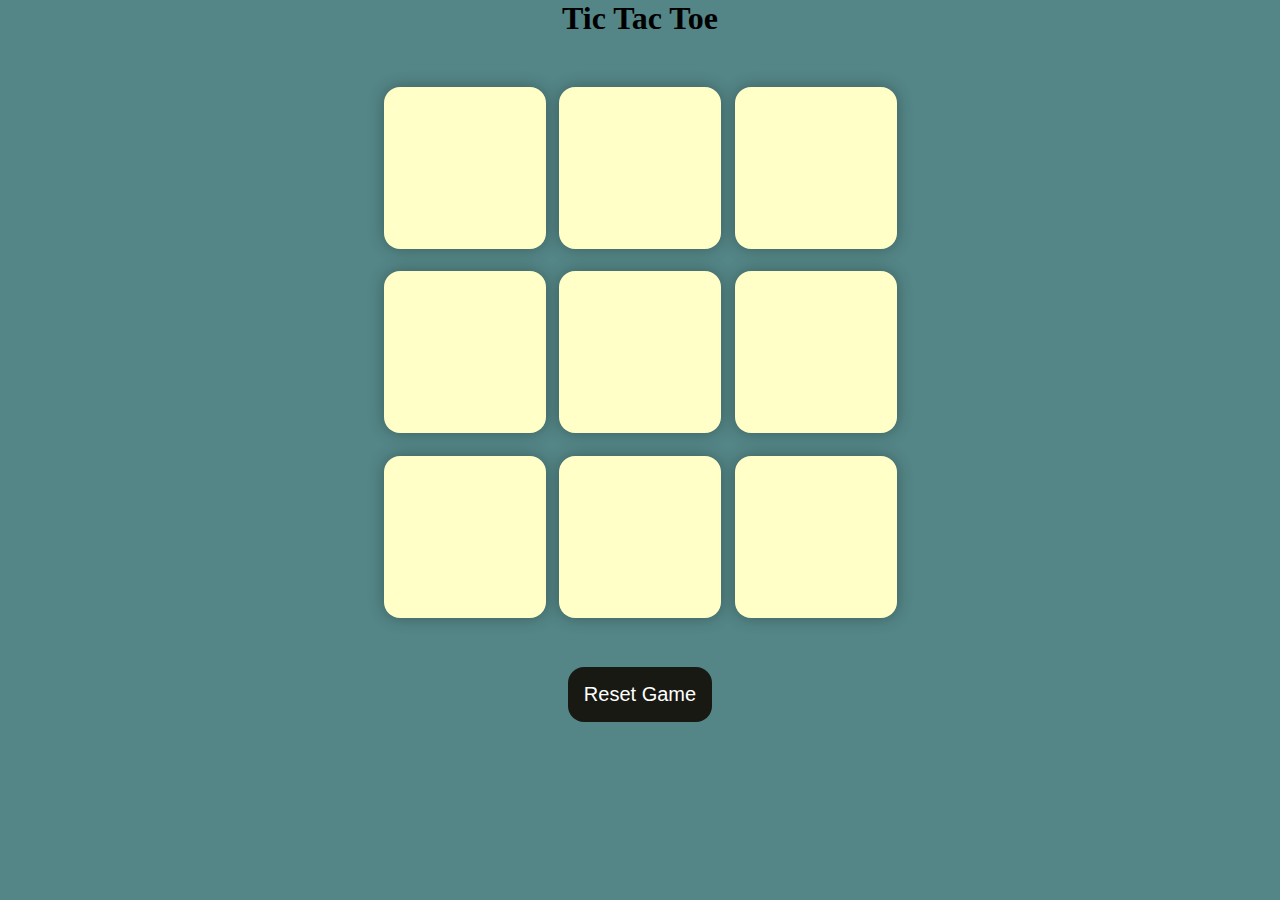
<file: four/index.html>
<!DOCTYPE html>
<html lang="en">
  <head>
    <meta charset="UTF-8" />
    <meta name="viewport" content="width=device-width, initial-scale=1.0" />
    <title>Tic-Tac-Toe Game</title>
    <link rel="stylesheet" href="style.css" />
  </head>
  <body>
    <div class="msg-container hide">
      <p id="msg">Winner</p>
      <button id="new-btn">New Game</button>
    </div>
    <main>
      <h1>Tic Tac Toe</h1>
      <div class="container">
        <div class="game">
          <button class="box"></button>
          <button class="box"></button>
          <button class="box"></button>
          <button class="box"></button>
          <button class="box"></button>
          <button class="box"></button>
          <button class="box"></button>
          <button class="box"></button>
          <button class="box"></button>
        </div>
      </div>
      <button id="reset-btn">Reset Game</button>
    </main>
    <script src="index.js"></script>
  </body>
</html>
</file>
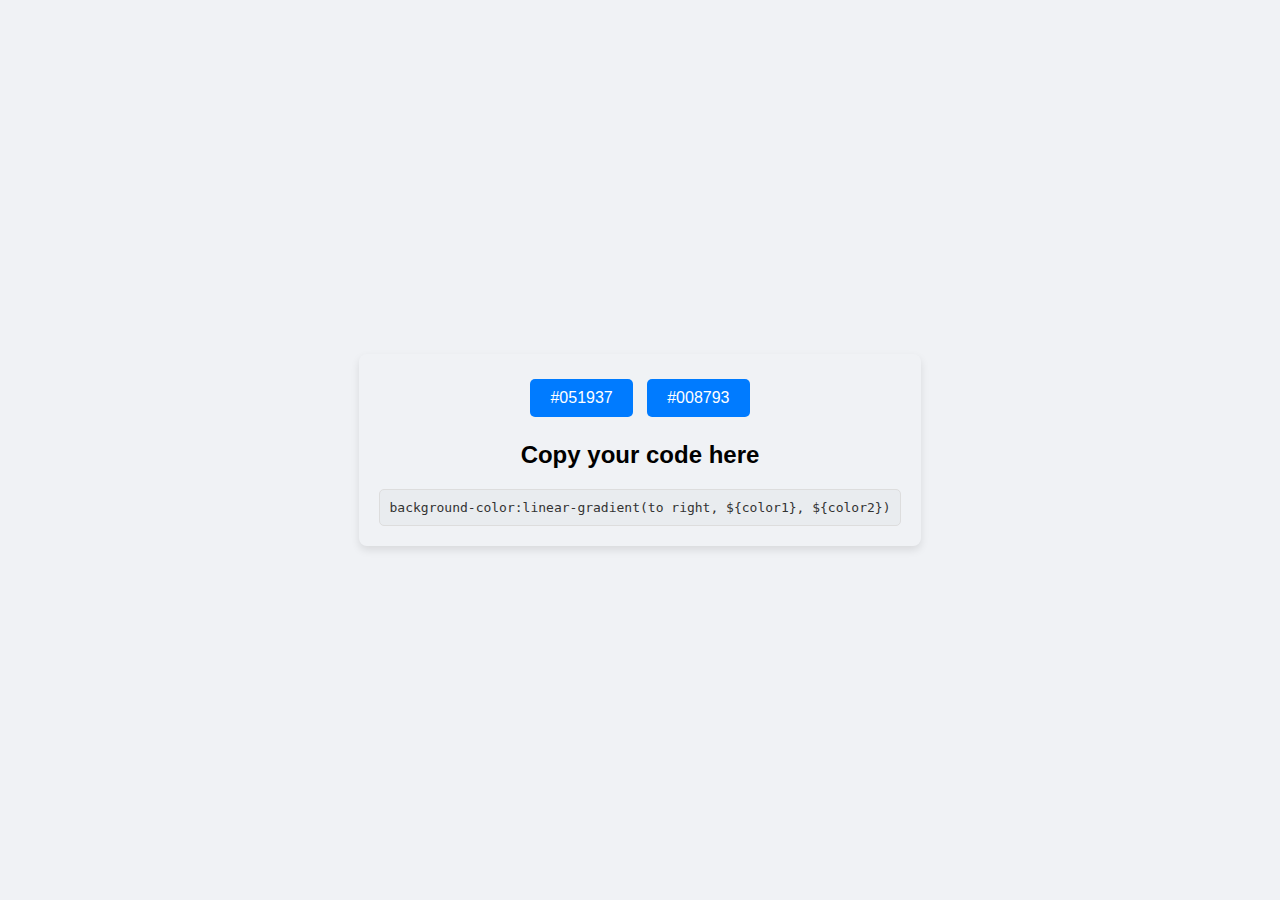
<file: gradient-site/index.html>
<!DOCTYPE html>
<html lang="en">
<head>
    <meta charset="UTF-8">
    <meta name="viewport" content="width=device-width, initial-scale=1.0">
    <title>Document</title>
    <link rel="stylesheet" href="styl.css">
</head>
<body>
    <section>
        <div>
            <button id="myButton">#051937</button>
            <button id="myButton2">#008793</button>
        </div>
        <h2>Copy your code here</h2>
        <div class="copyCode">background-color:linear-gradient(to right, ${color1}, ${color2})
</div>
    </section>
    <script src="script.js"></script>
</body>
</html>
</file>
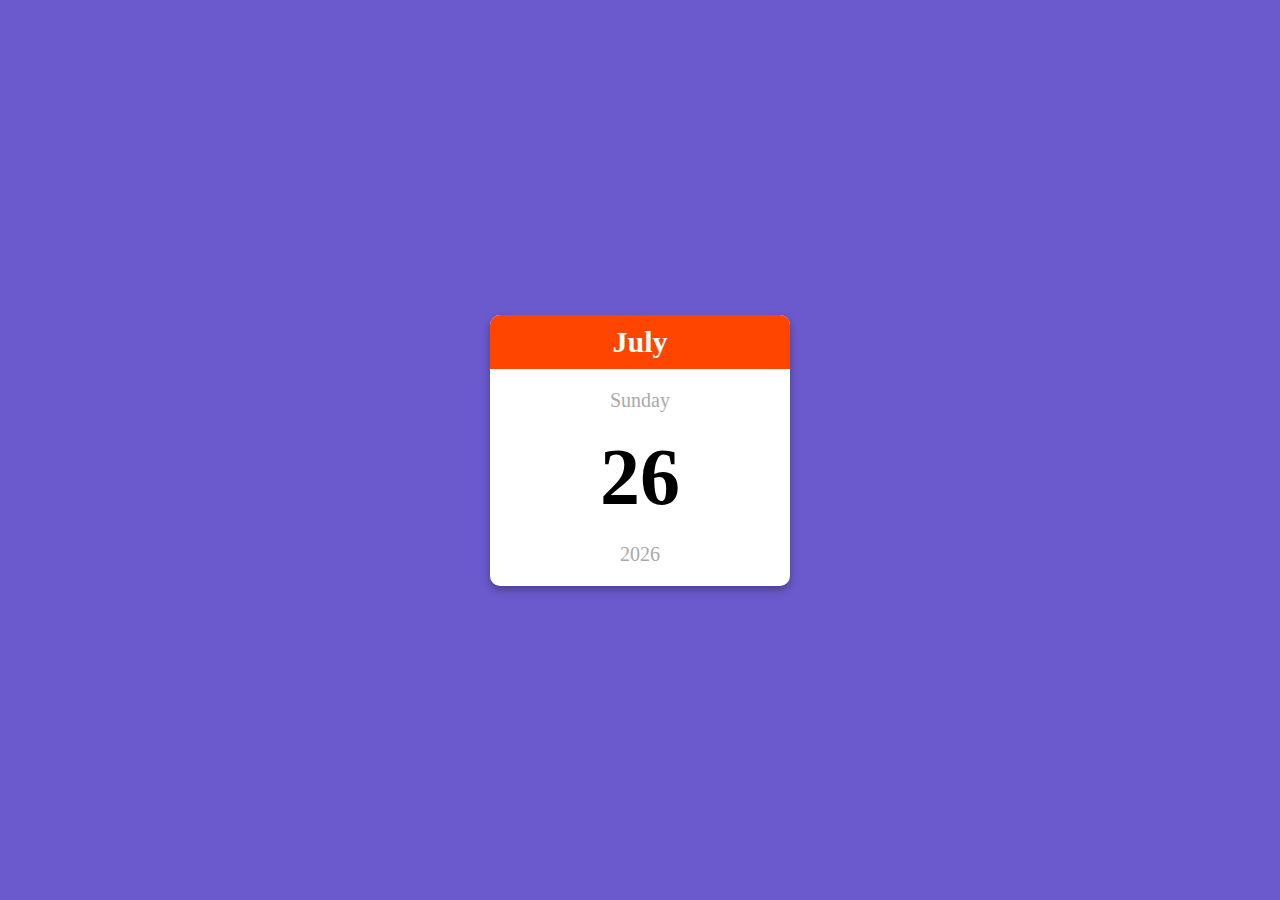
<file: three/index.html>
<!DOCTYPE html>
<html lang="en">
  <head>
    <meta charset="UTF-8" />
    <meta http-equiv="X-UA-Compatible" content="IE=edge" />
    <meta name="viewport" content="width=device-width, initial-scale=1.0" />
    <title>Mini Calendar</title>
    <link rel="stylesheet" href="style.css" />
  </head>
  <body>
    <div class="calendar-container">
      <p class="month-name" id="month-name">April</p>
      <p class="day-name" id="day-name">Friday</p>
      <p class="day-number" id="day-number">20</p>
      <p class="year" id="year">2020</p>
    </div>
    <script src="index.js"></script>
  </body>
</html>
</file>
<file: four/style.css>
* {
  margin: 0;
  padding: 0;
}

body {
  background-color: #548687;
  text-align: center;
}

.container {
  height: 70vh;
  display: flex;

  justify-content: center;
  align-items: center;
}

.game {
  height: 60vmin;
  width: 60vmin;
  display: flex;
  flex-wrap: wrap;
  justify-content: center;
  align-items: center;
  gap: 1.5vmin;
}

.box {
  height: 18vmin;
  width: 18vmin;
  border-radius: 1rem;
  border: none;
  box-shadow: 0 0 1rem rgba(0, 0, 0, 0.3);
  font-size: 8vmin;
  color: #b0413e;
  background-color: #ffffc7;
}

#reset-btn {
  padding: 1rem;
  font-size: 1.25rem;
  background-color: #191913;
  color: #fff;
  border-radius: 1rem;
  border: none;
}

#new-btn {
  padding: 1rem;
  font-size: 1.25rem;
  background-color: #191913;
  color: #fff;
  border-radius: 1rem;
  border: none;
}

#msg {
  color: #ffffc7;
  font-size: 5vmin;
}

.msg-container {
  height: 100vmin;
  display: flex;
  justify-content: center;
  align-items: center;
  flex-direction: column;
  gap: 4rem;
}

.hide {
  display: none;
}
</file>
<file: gradient-site/styl.css>
/* General styles for the body and section */
body {
    font-family: Arial, sans-serif;
    margin: 0;
    padding: 0;
    display: flex;
    justify-content: center;
    align-items: center;
    height: 100vh;
    background-color: #f0f2f5; /* Light gray background */
}

section {
    text-align: center;
    padding: 20px;
    /* background: #ffffff;  */
    border-radius: 8px;
    box-shadow: 0 4px 8px rgba(0, 0, 0, 0.1); /* Subtle shadow */
}

/* Styles for the buttons */
button {
    font-size: 16px;
    padding: 10px 20px;
    margin: 5px;
    border: none;
    border-radius: 5px;
    cursor: pointer;
    background-color: #007bff; /* Blue background */
    color: #ffffff; /* White text */
    transition: background-color 0.3s;
}

button:hover {
    background-color: #0056b3; /* Darker blue on hover */
}

/* Styles for the copyCode div */
.copyCode {
    font-family: monospace;
    padding: 10px;
    margin-top: 20px;
    background-color: #e9ecef; /* Light gray background for code block */
    border: 1px solid #ddd; /* Light border color */
    border-radius: 5px;
    color: #333333; /* Dark gray text */
    overflow-wrap: break-word; /* Ensure long code strings wrap */
}

/* Responsive design */
@media (max-width: 600px) {
    button {
        font-size: 14px;
        padding: 8px 16px;
    }
    
    .copyCode {
        font-size: 14px;
    }
}
</file>
<file: three/style.css>
body {
  margin: 0;
  display: flex;
  justify-content: center;
  height: 100vh;
  align-items: center;
  font-family: cursive;
  background-color: slateblue;
}

.calendar-container {
  background-color: white;
  width: 300px;
  text-align: center;
  border-radius: 10px;
  box-shadow: 0 4px 8px rgba(0, 0, 0, 0.3);
  overflow: hidden;
}

.month-name {
  margin: 0;
  background-color: orangered;
  color: white;
  padding: 10px;
  font-size: 30px;
  font-weight: bold;
}

.day-name {
  font-size: 20px;
  color: darkgray;
}

.day-number {
  font-size: 80px;
  margin: 0;
  font-weight: bold;
}

.year {
  margin: 20px 0;
  font-size: 20px;
  color: darkgray;
  font-weight: 500;
}
</file>
